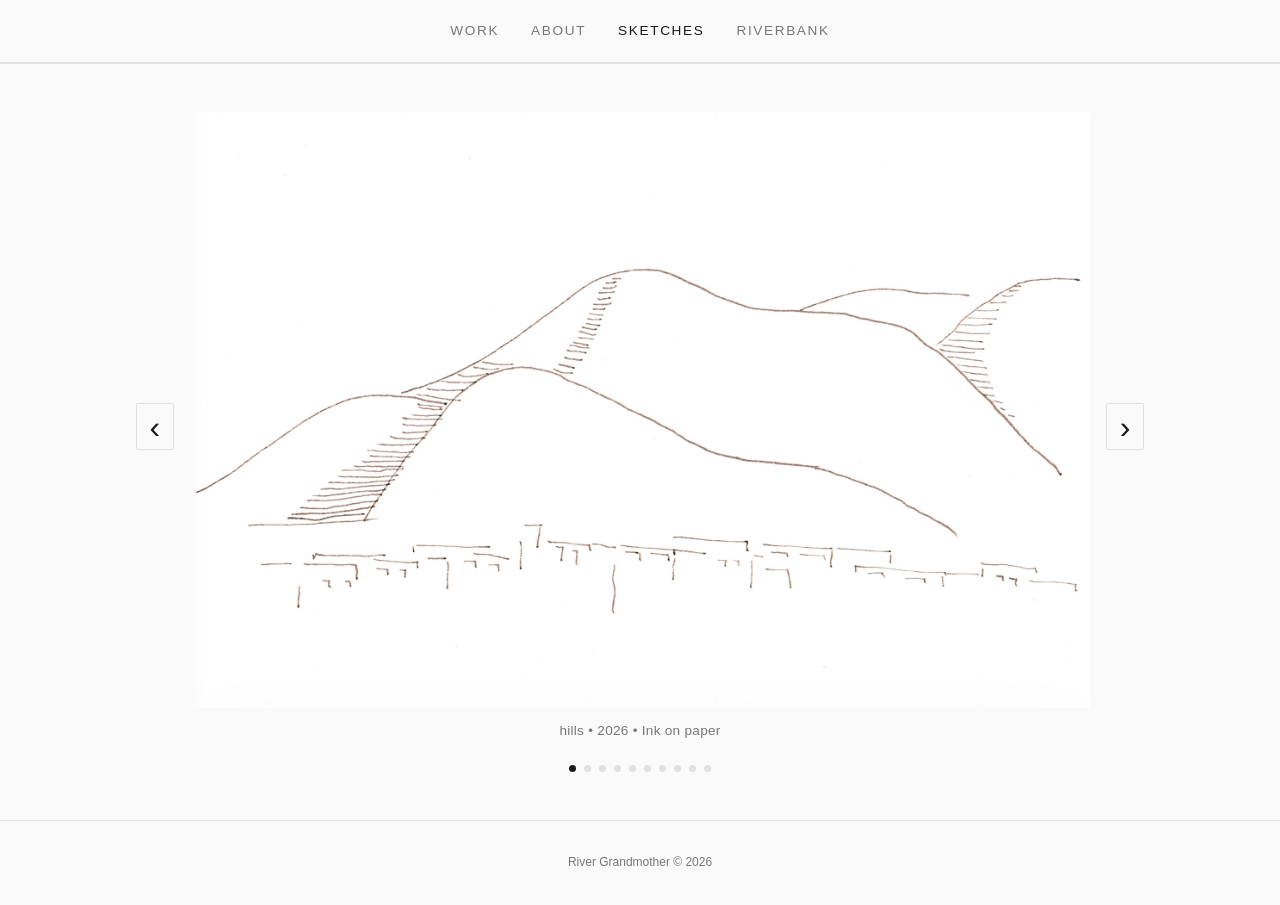
<file: sketches.html>
<!DOCTYPE html>
<html lang="en">
<head>
  <meta charset="UTF-8">
  <meta name="viewport" content="width=device-width, initial-scale=1.0">
  <title>Sketches — River Grandmother</title>
  <link rel="stylesheet" href="style.css">
</head>
<body>

  <header>
    <nav>
      <a href="index.html#gallery" class="nav-link">Work</a>
      <a href="index.html#about" class="nav-link">About</a>
      <span class="nav-link" style="color:var(--text)">Sketches</span>
      <a href="https://essays.rivergrandmother.com/" class="nav-link">Riverbank</a>
    </nav>
  </header>

  <main>
    <section id="sketches">
      <div class="sketches-viewer">
        <button class="viewer-btn viewer-prev" id="viewer-prev" aria-label="Previous">&lsaquo;</button>
        <div class="viewer-stage">
          <img id="viewer-img" src="" alt="">
          <div class="viewer-info" id="viewer-info"></div>
        </div>
        <button class="viewer-btn viewer-next" id="viewer-next" aria-label="Next">&rsaquo;</button>
      </div>
      <div class="viewer-dots" id="viewer-dots"></div>
    </section>
  </main>

  <footer>
    <p>River Grandmother &copy; 2026</p>
  </footer>

  <script src="artworks.js"></script>
  <script>
    (() => {
      let sketchIndex = 0;

      function initSketchViewer() {
        if (!SKETCHES.length) return;

        const dotsContainer = document.getElementById("viewer-dots");
        SKETCHES.forEach((_, i) => {
          const dot = document.createElement("span");
          dot.className = "dot" + (i === 0 ? " active" : "");
          dot.addEventListener("click", () => showSketch(i));
          dotsContainer.appendChild(dot);
        });

        document.getElementById("viewer-prev").addEventListener("click", () => navigateSketch(-1));
        document.getElementById("viewer-next").addEventListener("click", () => navigateSketch(1));

        document.getElementById("viewer-img").addEventListener("contextmenu", (e) => e.preventDefault());

        showSketch(0);
      }

      function showSketch(index) {
        sketchIndex = index;
        const artwork = SKETCHES[index];
        const img = document.getElementById("viewer-img");
        img.style.opacity = "0";
        setTimeout(() => {
          img.src = artwork.src;
          img.alt = artwork.title || "Sketch";
          img.style.opacity = "1";
        }, 150);

        const info = document.getElementById("viewer-info");
        const parts = [artwork.title, artwork.year, artwork.medium].filter(Boolean);
        info.textContent = parts.join(" \u2022 ");

        document.querySelectorAll(".dot").forEach((d, i) => {
          d.classList.toggle("active", i === index);
        });
      }

      function navigateSketch(dir) {
        const next = (sketchIndex + dir + SKETCHES.length) % SKETCHES.length;
        showSketch(next);
      }

      initSketchViewer();
    })();
  </script>
</body>
</html>
</file>
<file: style.css>
/* ── Reset & Base ── */

*, *::before, *::after {
  margin: 0;
  padding: 0;
  box-sizing: border-box;
}

:root {
  --bg: #fafafa;
  --text: #1a1a1a;
  --text-light: #777;
  --border: #e0e0e0;
  --card-bg: #fff;
  --font: "Helvetica Neue", Helvetica, Arial, sans-serif;
}

html {
  scroll-behavior: smooth;
}

body {
  font-family: var(--font);
  color: var(--text);
  background: var(--bg);
  line-height: 1.6;
  -webkit-font-smoothing: antialiased;
}

/* ── Banner ── */

.banner {
  background: #dce8d8;
  color: var(--text);
  text-align: center;
  padding: 0.75rem 2.5rem 0.75rem 1.5rem;
  font-size: 0.82rem;
  letter-spacing: 0.03em;
  position: relative;
}

.banner a {
  color: var(--text);
  text-decoration: none;
  border-bottom: 1px solid rgba(0, 0, 0, 0.2);
  transition: border-color 0.2s;
}

.banner a:hover {
  border-color: var(--text);
}

.banner-close {
  position: absolute;
  right: 1rem;
  top: 50%;
  transform: translateY(-50%);
  background: none;
  border: none;
  color: var(--text);
  font-size: 1.2rem;
  cursor: pointer;
  opacity: 0.6;
  transition: opacity 0.2s;
  padding: 0.25rem;
}

.banner-close:hover {
  opacity: 1;
}

.banner.hidden {
  display: none;
}

/* ── Header / Nav ── */

header {
  position: sticky;
  top: 0;
  z-index: 100;
  background: var(--bg);
  border-bottom: 1px solid var(--border);
}

nav {
  max-width: 1400px;
  margin: 0 auto;
  padding: 1.25rem 2rem;
  display: flex;
  gap: 2rem;
  justify-content: center;
}

.nav-link {
  text-decoration: none;
  color: var(--text-light);
  font-size: 0.85rem;
  letter-spacing: 0.12em;
  text-transform: uppercase;
  transition: color 0.2s;
}

.nav-link:hover {
  color: var(--text);
}

/* ── Gallery ── */

#gallery {
  max-width: 1400px;
  margin: 0 auto;
  padding: 3rem 2rem;
}

.gallery-grid {
  display: grid;
  grid-template-columns: repeat(3, minmax(0, 1fr));
  gap: 1.5rem;
  align-items: start;
}

.artwork-card {
  cursor: pointer;
  position: relative;
  overflow: hidden;
}

.artwork-card img {
  width: 100%;
  display: block;
  border-radius: 2px;
  transition: transform 0.4s ease, opacity 0.3s ease;
}

.artwork-card:hover img {
  transform: scale(1.02);
}

/* Featured image: larger and centered */
.artwork-card.featured {
  grid-column: 1 / -1;
  justify-self: center;
  width: min(520px, 90vw);
}

.artwork-card .card-overlay {
  position: absolute;
  bottom: 0;
  left: 0;
  right: 0;
  padding: 1.5rem 1rem 1rem;
  background: linear-gradient(transparent, rgba(0, 0, 0, 0.55));
  color: #fff;
  opacity: 0;
  transition: opacity 0.3s ease;
  pointer-events: none;
}

.artwork-card:hover .card-overlay {
  opacity: 1;
}

.card-overlay .card-title {
  font-size: 0.95rem;
  font-weight: 500;
  margin-bottom: 0.2rem;
}

.card-overlay .card-meta {
  font-size: 0.75rem;
  opacity: 0.85;
}

/* ── Sketches Viewer ── */

#sketches {
  max-width: 1400px;
  margin: 0 auto;
  padding: 3rem 2rem;
  border-top: 1px solid var(--border);
}

.sketches-viewer {
  display: flex;
  align-items: center;
  justify-content: center;
  gap: 1rem;
}

.viewer-stage {
  flex: 1;
  max-width: 900px;
  text-align: center;
}

.viewer-stage img {
  max-width: 100%;
  max-height: 70vh;
  object-fit: contain;
  display: block;
  margin: 0 auto;
  border-radius: 2px;
  transition: opacity 0.25s ease;
}

.viewer-info {
  margin-top: 0.75rem;
  font-size: 0.85rem;
  color: var(--text-light);
  letter-spacing: 0.02em;
}

.viewer-btn {
  flex-shrink: 0;
  background: none;
  border: 1px solid var(--border);
  color: var(--text);
  font-size: 2rem;
  cursor: pointer;
  padding: 0.4rem 0.8rem;
  border-radius: 2px;
  transition: all 0.2s;
  font-family: var(--font);
  line-height: 1;
}

.viewer-btn:hover {
  border-color: var(--text);
}

.viewer-dots {
  display: flex;
  justify-content: center;
  gap: 0.5rem;
  margin-top: 1.5rem;
}

.dot {
  width: 7px;
  height: 7px;
  border-radius: 50%;
  background: var(--border);
  cursor: pointer;
  transition: background 0.2s;
}

.dot.active {
  background: var(--text);
}

.dot:hover {
  background: var(--text-light);
}

/* ── Category filter ── */

.filter-bar {
  display: flex;
  gap: 0.75rem;
  flex-wrap: wrap;
  justify-content: center;
  margin-bottom: 2.5rem;
}

.filter-btn {
  background: none;
  border: 1px solid var(--border);
  padding: 0.4rem 1rem;
  font-size: 0.8rem;
  letter-spacing: 0.08em;
  text-transform: uppercase;
  cursor: pointer;
  border-radius: 2px;
  color: var(--text-light);
  transition: all 0.2s;
  font-family: var(--font);
}

.filter-btn:hover,
.filter-btn.active {
  color: var(--text);
  border-color: var(--text);
}

/* ── About ── */

#about {
  max-width: 640px;
  margin: 0 auto;
  padding: 5rem 2rem;
  border-top: 1px solid var(--border);
}

#about h2 {
  font-size: 0.85rem;
  text-transform: uppercase;
  letter-spacing: 0.12em;
  color: var(--text-light);
  margin-bottom: 1.5rem;
}

.about-text p {
  font-size: 1.05rem;
  color: var(--text);
  margin-bottom: 1rem;
  line-height: 1.8;
}

/* ── Contact ── */

#contact {
  max-width: 640px;
  margin: 0 auto;
  padding: 4rem 2rem 5rem;
  text-align: center;
  border-top: 1px solid var(--border);
}

#contact h2 {
  font-size: 0.85rem;
  text-transform: uppercase;
  letter-spacing: 0.12em;
  color: var(--text-light);
  margin-bottom: 1.5rem;
}

.contact-links {
  display: flex;
  gap: 2rem;
  justify-content: center;
}

.contact-links a {
  color: var(--text);
  text-decoration: none;
  font-size: 0.95rem;
  padding-bottom: 2px;
  border-bottom: 1px solid var(--border);
  transition: border-color 0.2s;
}

.contact-links a:hover {
  border-color: var(--text);
}

/* ── Footer ── */

footer {
  text-align: center;
  padding: 2rem;
  font-size: 0.75rem;
  color: var(--text-light);
  border-top: 1px solid var(--border);
}

/* ── Lightbox ── */

.lightbox {
  display: none;
  position: fixed;
  inset: 0;
  z-index: 1000;
  background: rgba(0, 0, 0, 0.92);
  align-items: center;
  justify-content: center;
  flex-direction: column;
  animation: fadeIn 0.25s ease;
}

.lightbox.open {
  display: flex;
}

@keyframes fadeIn {
  from { opacity: 0; }
  to { opacity: 1; }
}

.lightbox-content {
  max-width: 90vw;
  max-height: 85vh;
  display: flex;
  flex-direction: column;
  align-items: center;
}

.lightbox-content img {
  max-width: 100%;
  max-height: 78vh;
  object-fit: contain;
  border-radius: 2px;
}

.lightbox-info {
  color: #ccc;
  text-align: center;
  margin-top: 1rem;
  font-size: 0.9rem;
  line-height: 1.5;
}

.lightbox-info .lb-title {
  color: #fff;
  font-weight: 500;
  margin-bottom: 0.25rem;
}

.lightbox-info .lb-meta {
  font-size: 0.8rem;
  color: #999;
}

.lightbox-close,
.lightbox-prev,
.lightbox-next {
  position: absolute;
  background: none;
  border: none;
  color: #fff;
  cursor: pointer;
  font-size: 2rem;
  opacity: 0.6;
  transition: opacity 0.2s;
  padding: 0.5rem;
  z-index: 1001;
}

.lightbox-close:hover,
.lightbox-prev:hover,
.lightbox-next:hover {
  opacity: 1;
}

.lightbox-close {
  top: 1.5rem;
  right: 1.5rem;
  font-size: 2.5rem;
}

.lightbox-prev {
  left: 1.5rem;
  top: 50%;
  transform: translateY(-50%);
  font-size: 3rem;
}

.lightbox-next {
  right: 1.5rem;
  top: 50%;
  transform: translateY(-50%);
  font-size: 3rem;
}

/* ── Responsive ── */

@media (max-width: 768px) {
  nav {
    padding: 1rem 1.5rem;
    gap: 1.5rem;
  }

  #gallery {
    padding: 2rem 1rem;
  }

  .gallery-grid {
    grid-template-columns: repeat(2, minmax(0, 1fr));
    gap: 0.75rem;
  }

  .artwork-card.featured {
    grid-column: 1 / -1;
    width: min(100%, 700px);
  }

  .artwork-card .card-overlay {
    opacity: 1;
    background: linear-gradient(transparent, rgba(0, 0, 0, 0.4));
    padding: 1rem 0.75rem 0.75rem;
  }

  #about,
  #contact {
    padding: 3rem 1.5rem;
  }

  .lightbox-prev {
    left: 0.5rem;
  }

  .lightbox-next {
    right: 0.5rem;
  }
}

@media (max-width: 480px) {
  .gallery-grid {
    grid-template-columns: 1fr;
  }

  .artwork-card.featured {
    width: 100%;
  }
}
</file>
